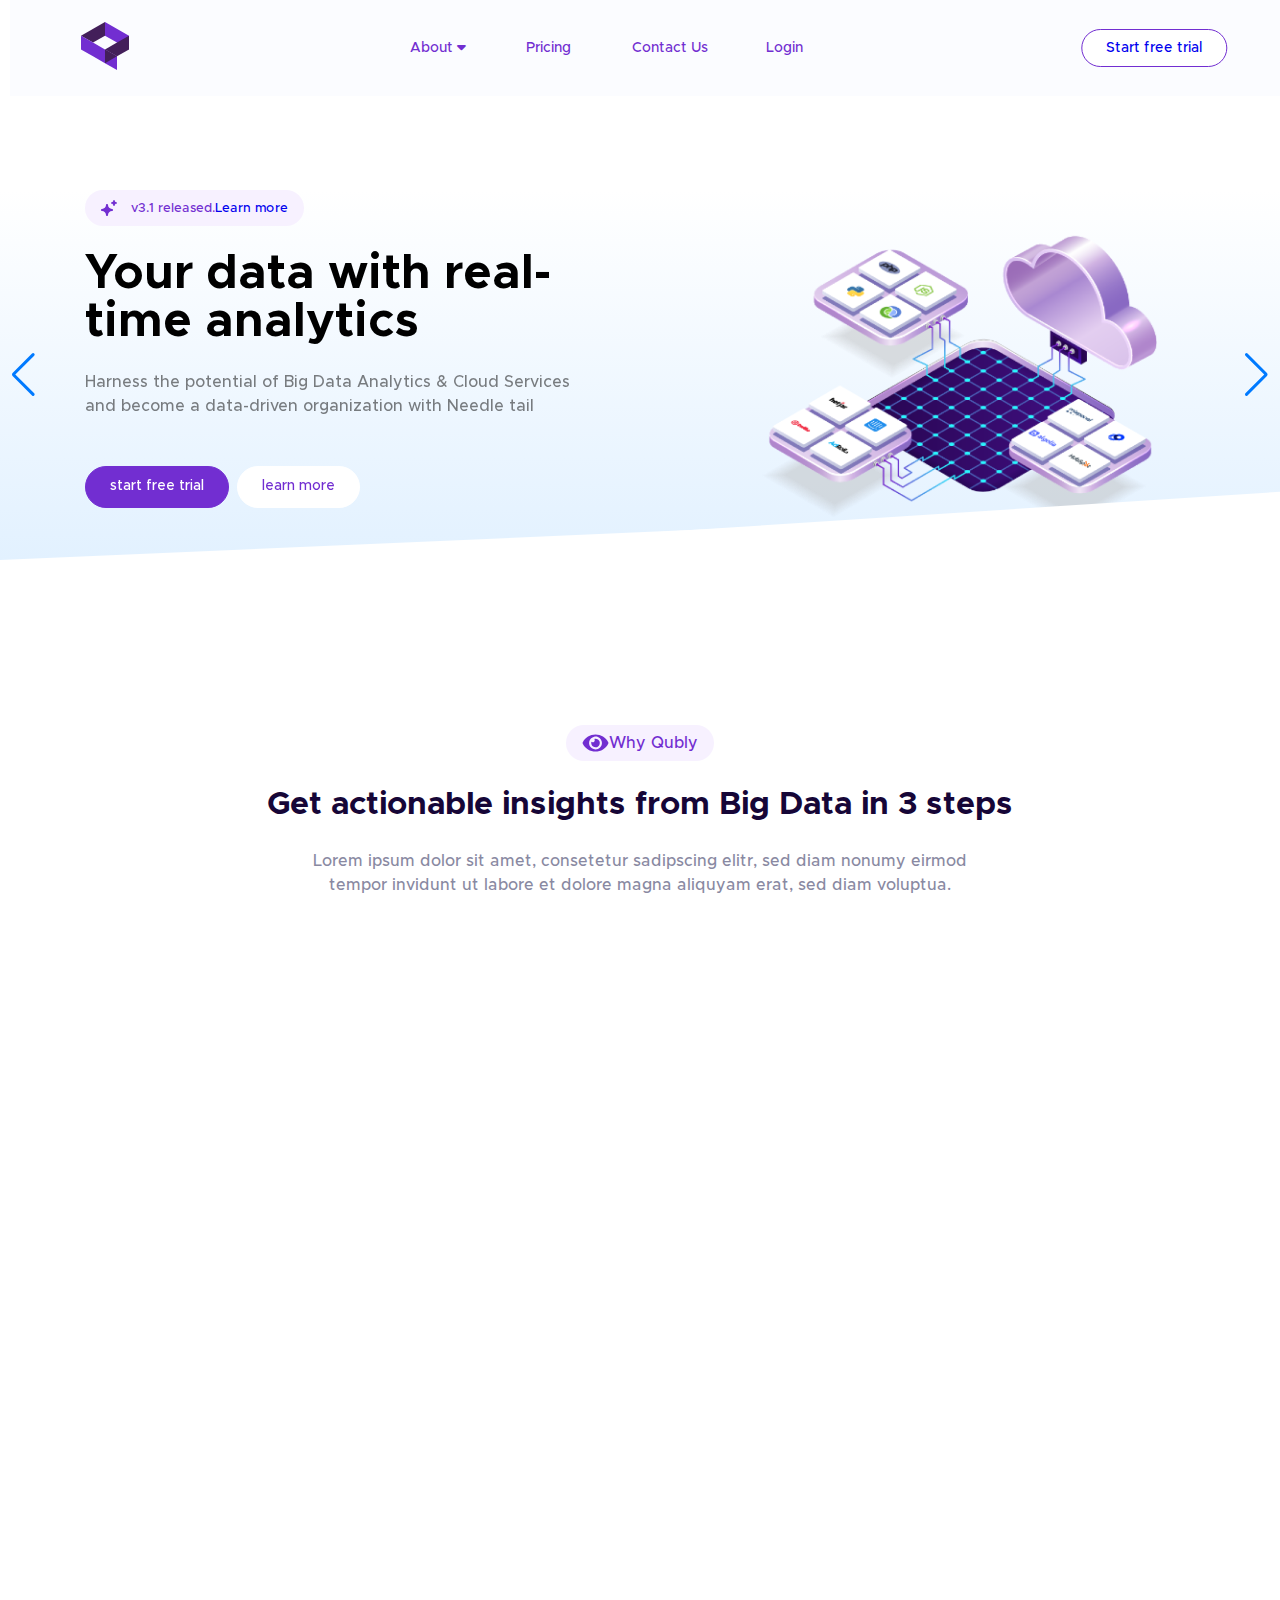
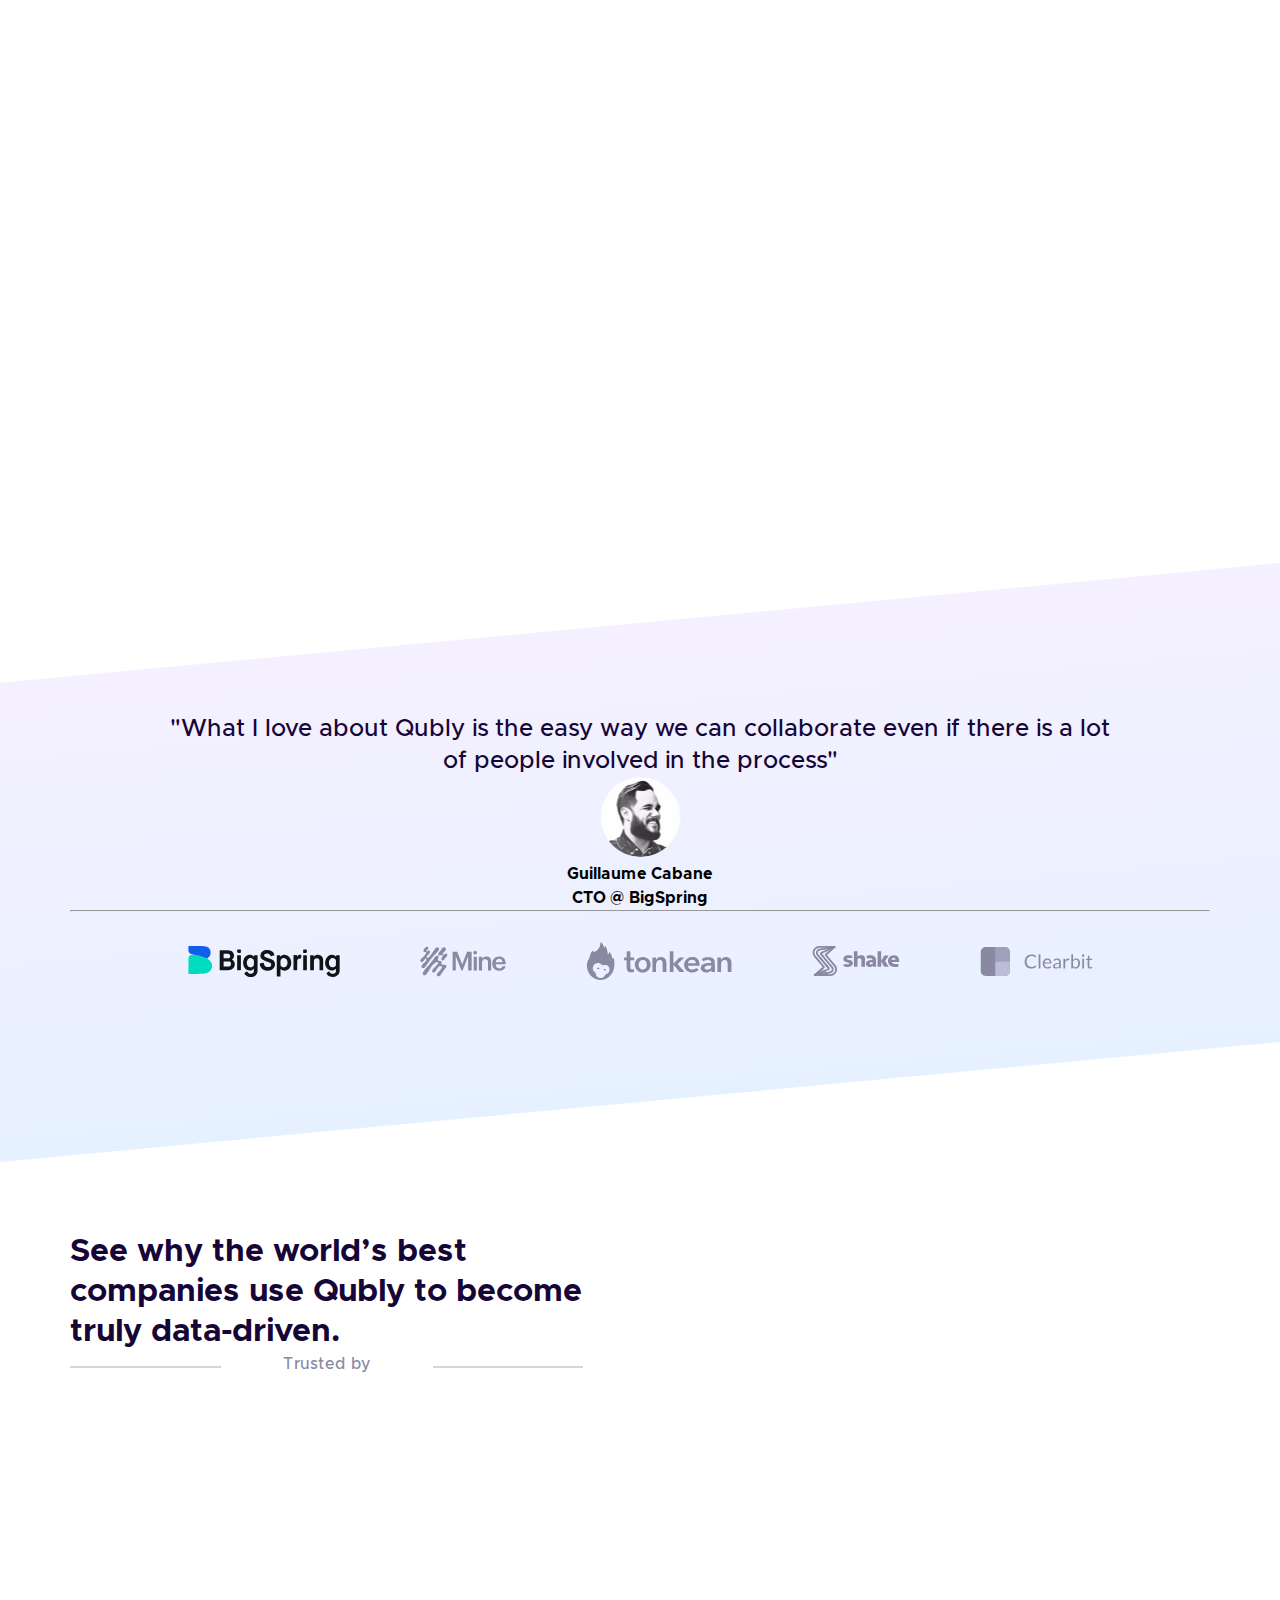
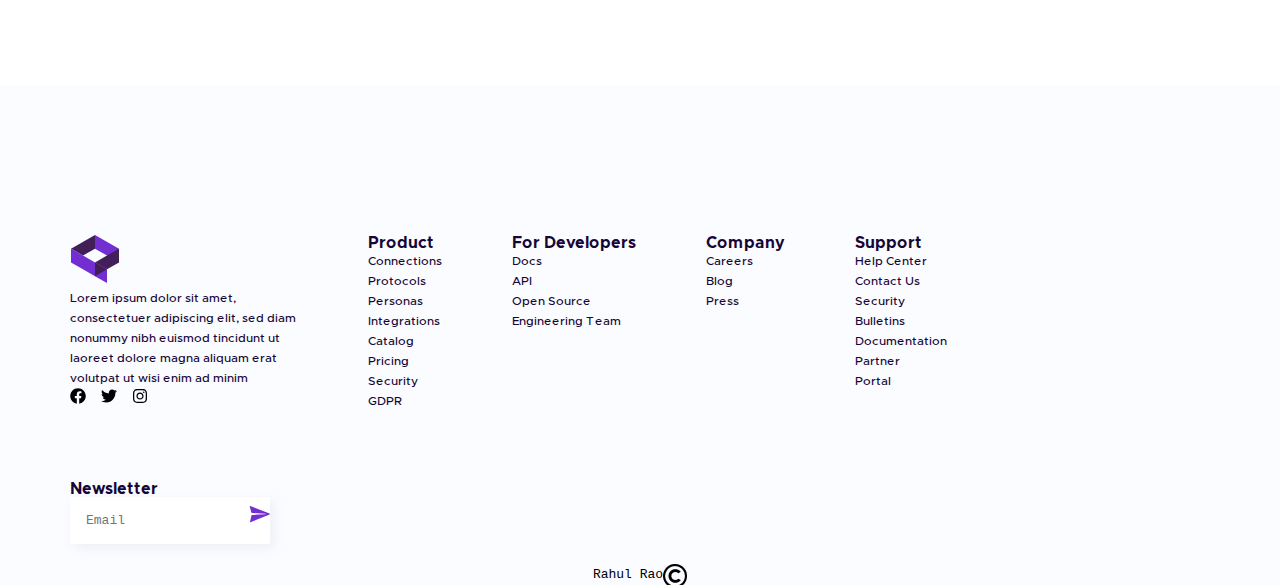
<file: training-task1/index.html>
<!DOCTYPE html>
<html lang="en">
  <head>
    <meta charset="UTF-8" />
    <meta name="viewport" content="width=device-width, initial-scale=1.0" />
    <title>Trial page</title>
    <!--ملف النورملايز -->
    <link rel="stylesheet" href="css/normalize.css" />
    <!--ملف الستايل -->
    <link rel="stylesheet" href="css/trial.css" />
    <!--ملف الخط -->
    <link rel="stylesheet" href="css/font.css" />
    <!--مكتبة الأيقونات-->
    <link rel="stylesheet" href="css/all.min.css" />
    <!-- لينك مكتبة السوايبر -->
    <link
      rel="stylesheet"
      href="https://cdn.jsdelivr.net/npm/swiper@10/swiper-bundle.min.css"
    />
    <!-- AOS -->
    <link rel="stylesheet" href="https://unpkg.com/aos@next/dist/aos.css" />
  </head>

  <body>
    <header>
      <div class="header" id="myHeader">
        <nav class="navv">
          <div class="container">
            <div>
              <img class="logo" src="imgs/Logo.svg" alt="logo image" />
            </div>
            <button class="btnnav" id="myBtn">
              <i class="fa-solid fa-bars toggle-menu"></i>
            </button>
            <ul id="demo">
              <li class="dropdown">
                <a href="#"
                  >About
                  <i class="fa-solid fa-caret-down"></i>
                </a>
                <div class="submenue">
                  <a href="#">About</a>
                  <a href="#">About</a>
                  <a href="#">About</a>
                </div>
              </li>
              <li><a href="#">Pricing</a></li>
              <li><a href="#">Contact Us</a></li>
              <li><a href="#">Login</a></li>
            </ul>
            <button type="button" class="but">
              <a href="#">Start free trial</a>
            </button>
          </div>
        </nav>

        <script>
          document
            .getElementById("myBtn")
            .addEventListener("click", displayDate);

          function displayDate() {
            document.getElementById("demo").innerHTML = Date();
          }
        </script>
      </div>

      <!-- Sticky header-->
      <script>
        window.onscroll = function () {
          myFunction();
        };

        var header = document.getElementById("myHeader");
        var sticky = header.offsetTop;

        function myFunction() {
          if (window.pageYOffset > sticky) {
            header.classList.add("sticky");
          } else {
            header.classList.remove("sticky");
          }
        }
      </script>
    </header>

    <section class="hero" data-aos="zoom-in">
      <!-- Slider main container -->
      <div class="swiper">
        <div class="swiper-wrapper">
          <div class="swiper-slide" style="display: flex">
            <div class="container">
              <div class="content">
                <div class="part2" data-aos="zoom-in-down">
                  <img src="imgs/edit-brightness.svg" />
                  <p>
                    <small>v3.1 released.<a href="#">Learn more</a></small>
                  </p>
                </div>
                <h2>Your data with real-time analytics</h2>
                <span>
                  Harness the potential of Big Data Analytics & Cloud Services
                  and become a data-driven organization with Needle tail
                </span>
                <div class="buttons">
                  <button class="button1" type="button">
                    <a href="#">start free trial</a>
                  </button>
                  <button class="button2" type="button">
                    <a href="#">learn more</a>
                  </button>
                </div>
              </div>
              <div class="image1">
                <img src="imgs/image 1.png" class="image" alt="image" />
              </div>
            </div>
          </div>
          <div class="swiper-slide" style="display: flex">
            <div class="container">
              <div class="content">
                <div class="part2" data-aos="zoom-in-down">
                  <img src="imgs/edit-brightness.svg" />
                  <p>
                    <small>v3.1 released.<a href="#">Learn more</a></small>
                  </p>
                </div>
                <h2>Your data with real-time analytics</h2>
                <span>
                  Harness the potential of Big Data Analytics & Cloud Services
                  and become a data-driven organization with Needle tail
                </span>
                <div class="buttons">
                  <button class="button1" type="button">
                    <a href="#">start free trial</a>
                  </button>
                  <button class="button2" type="button">
                    <a href="#">learn more</a>
                  </button>
                </div>
              </div>
              <div class="image1">
                <img src="imgs/image 1.png" class="image" alt="image" />
              </div>
            </div>
          </div>
        </div>
        <div class="swiper-button-prev"></div>
        <div class="swiper-button-next"></div>
      </div>
    </section>

    <section class="section1">
      <div class="container">
        <div class="tittle">
          <img src="imgs/Icon awesome-eye.svg" alt="eye icon" />
          <p><small>Why Qubly</small></p>
        </div>
        <div class="heading">
          <h2>Get actionable insights from Big Data in 3 steps</h2>
        </div>
        <div class="paragraph">
          <p>
            Lorem ipsum dolor sit amet, consetetur sadipscing elitr, sed diam
            nonumy eirmod<br />
            tempor invidunt ut labore et dolore magna aliquyam erat, sed diam
            voluptua.
          </p>
        </div>
        <div class="features" data-aos="fade-down">
          <div class="feat">
            <img src="imgs/chart-bar-33.svg" />
            <h2>Valuable business insights</h2>
            <p>
              Collect processed & cleansed data that is ready to be analyzed to
              gather valuable business insights.
            </p>
          </div>
          <div class="feat">
            <img src="imgs/newsletter-dev.svg" />
            <h2>Powerful Algorithms</h2>
            <p>
              With the help of powerful algorithms, quality rules & techniques,
              obtain simplified & enriched data.
            </p>
          </div>
          <div class="feat">
            <img src="imgs/timeline.svg" />
            <h2>Data in real-time</h2>
            <p>
              Collect data in real-time from multiple channels and move it into
              a data lake, in its original format.
            </p>
          </div>
        </div>
      </div>
    </section>

    <section class="section2">
      <div class="container">
        <div class="image1" data-aos="fade-right">
          <img src="imgs/Group 21.png" class="image" alt="image" />
        </div>
        <div class="content" data-aos="fade-left">
          <div class="part2" data-aos="zoom-in-down">
            <img
              src="imgs/electronic-circuit.svg"
              alt="electronic-circuit image"
            />
            <p>
              <small>For Product Teams</small>
            </p>
          </div>
          <h2>Launch with the best stack</h2>
          <span>
            A centralized platform that integrates zillions of data sources<br />
            using Big Data ELT (Extract, Load & Transform) that leaves<br />
            no data behind
          </span>
        </div>
      </div>
    </section>

    <section class="section3">
      <div class="container">
        <div class="content" data-aos="fade-left">
          <div class="part2" data-aos="zoom-in-down">
            <img src="imgs/compass.svg" alt="compass image" />
            <p>
              <small>For Engineering Teams</small>
            </p>
          </div>
          <h2>Data-driven pipelines in minutes</h2>
          <span>
            Maintenance-free data pipelines with quick set-up and<br />
            straight-forward deployments that are powered by a modern<br />
            & scalable platform.
          </span>
        </div>
        <div class="image1" data-aos="fade-right">
          <img
            src="imgs/image 6.png"
            class="image"
            alt="image"
            style="width: 472px; height: 370px"
          />
        </div>
      </div>
    </section>

    <section class="section4">
      <div class="container">
        <div class="titlle">
          <h2>
            "What I love about Qubly is the easy way we can collaborate even if
            there is a lot<br />
            of people involved in the process"
          </h2>
        </div>
        <div class="member">
          <img src="imgs/Profile.svg" alt="Profile image" class="Profile" />
        </div>
        <p>Guillaume Cabane<br />CTO @ BigSpring</p>
        <hr />
        <div class="logos sample-slider">
          <div class="logos-slider">
            <img src="imgs/BigSpring.svg" />
            <img src="imgs/Mine.svg" />
            <img src="imgs/Tonkean.svg" />
            <img src="imgs/Shake.svg" />
            <img src="imgs/Clearbit.svg" />
          </div>
        </div>
      </div>
    </section>

    <section class="section5">
      <div class="container">
        <div class="clients">
          <h2>
            See why the world’s best companies use Qubly to become truly
            data-driven.
          </h2>
          <div class="containertrust">
            <span class="trust">Trusted by</span>
          </div>
          <div
            class="container-imags"
            data-aos="fade-right"
            data-aos-offset="300"
            data-aos-easing="ease-in-sine"
          >
            <div>
              <div class="logo1">
                <img src="imgs/accenture-4.svg" alt="accenture logo" />
                <img src="imgs/react.svg" alt="react logo" />
              </div>
              <div class="logo2">
                <img src="imgs/airbnb.svg" alt="airbnb logo" />
                <img src="imgs/sky-4.svg" alt="sky logo" />
              </div>
            </div>
          </div>
        </div>
        <div class="signupform" data-aos="fade-up">
          <div class="form">
            <form>
              <h2>Sign Up</h2>
              <input
                type="button"
                name="button"
                value="Start your free trial"
              />
              <input
                type="email"
                name="email"
                placeholder="Your primary email"
              />
              <input type="password" name="password" placeholder="Password" />
              <input
                type="password"
                name="Re-password"
                placeholder="Re-password"
              />
              <p
                style="
                  color: #000;
                  font-family: Metropolis;
                  font-size: 16px;
                  font-style: normal;
                  font-weight: 500;
                  line-height: normal;
                "
              >
                OR
              </p>
              <a href="#"> <img src="imgs/googlebtn.png"google"> </a>
              <hr />
              <p class="account">
                Already have an account?<a href="#" class="loggin">Login</a>
              </p>
            </form>
          </div>
        </div>
      </div>
    </section>

    <footer>
      <div class="container">
        <div class="row">
          <div class="about">
            <img src="imgs/Logo.svg" alt="logo" />
            <p>
              Lorem ipsum dolor sit amet, consectetuer adipiscing elit, sed diam
              nonummy nibh euismod tincidunt ut laoreet dolore magna aliquam
              erat volutpat ut wisi enim ad minim
            </p>
            <div class="social">
              <a href="www.facebook.com"
                ><img src="imgs/facebook.svg" alt="facebook logo"
              /></a>
              <a href="www.twitter.com"
                ><img src="imgs/twitter.svg" alt="twitter logo"
              /></a>
              <a href="www.instagram.com"
                ><img src="imgs/instagram.svg" alt="instagram logo"
              /></a>
            </div>
          </div>
          <div class="footer-col">
            <h3>Product</h3>
            <div class="listitems">
              <a href="#"><span>Connections</span></a>
              <a href="#"><span>Protocols</span></a>
              <a href="#"><span>Personas</span></a>
              <a href="#"><span>Integrations</span></a>
              <a href="#"><span>Catalog</span></a>
              <a href="#"><span>Pricing</span></a>
              <a href="#"><span>Security</span></a>
              <a href="#"><span>GDPR</span></a>
            </div>
          </div>
          <div class="footer-col">
            <h3>For Developers</h3>
            <div class="listitems">
              <a href="#"><span>Docs</span></a>
              <a href="#"><span>API</span></a>
              <a href="#"><span>Open Source</span></a>
              <a href="#"><span>Engineering Team</span></a>
            </div>
          </div>
          <div class="footer-col">
            <h3>Company</h3>
            <div class="listitems">
              <a href="#"><span>Careers</span></a>
              <a href="#"><span>Blog</span></a>
              <a href="#"><span>Press</span></a>
            </div>
          </div>
          <div class="footer-col">
            <h3>Support</h3>
            <div class="listitems">
              <a href="#"><span>Help Center</span></a>
              <a href="#"><span>Contact Us</span></a>
              <a href="#"><span>Security</span></a>
              <a href="#"><span>Bulletins</span></a>
              <a href="#"><span>Documentation</span></a>
              <a href="#"><span>Partner</span></a>
              <a href="#"><span>Portal</span></a>
            </div>
          </div>
          <div class="footer-col">
            <h3>Newsletter</h3>
            <form>
              <input type="email" name="email" placeholder="Email" />
              <button type="submit">
                <svg
                  xmlns="http://www.w3.org/2000/svg"
                  width="21"
                  height="17"
                  viewBox="0 0 21 17"
                  fill="none"
                >
                  <path
                    d="M20.5294 7.59573L1.30242 0.0402936C1.22397 0.0128242 1.13929 0.00845729 1.05844
                     0.0277116C0.977586 0.0469658 0.903961 0.0890325 0.846318 0.14891C0.788675 0.208787 0.749439
                      0.283956 0.733271 0.365483C0.717103 0.44701 0.724686 0.531464 0.755117 0.608807L2.33126 
                      6.27768C2.37685 6.44117 2.4717 6.58664 2.6029 6.69431C2.7341 6.80198 2.89529 6.86661 3.06453
                       6.87943L16.3638 7.86372C16.4515 7.87079 16.641 7.90756 16.6389 7.99737C16.6367 8.08717 16.4564 8.12889 
                       16.3687 8.13596L3.22928 8.91661C3.05131 8.92679 2.88146 8.99448 2.74527 9.1095C2.60908 9.22453 2.51391
                        9.38066 2.47409 9.55441L1.04432 15.719C1.01863 15.7966 1.01528 15.8799 1.03465 15.9593C1.05403 16.0387
                         1.09534 16.1111 1.15389 16.1682C1.21244 16.2253 1.28586 16.2647 1.36576 16.2821C1.44566 16.2994 1.52883 
                         16.2939 1.60577 16.2663L20.5357 8.41244C20.6195 8.38154 20.6918 8.32552 20.7426 8.25204C20.7934 8.17855
                          20.8203 8.09118 20.8196 8.00185C20.8189 7.91251 20.7906 7.82557 20.7387 7.75289C20.6868 7.6802 20.6137
                           7.62532 20.5294 7.59573Z"
                    fill="#722ED1"
                  />
                </svg>
              </button>
            </form>
          </div>
        </div>
      </div>

      <div class="copywrite">
        <span>Rahul Rao </span>
        <img src="imgs/image 7.png" />
      </div>
    </footer>

    <script src="https://cdn.jsdelivr.net/npm/swiper@10/swiper-bundle.min.js"></script>
    <script>
      const swiper = new Swiper(".swiper", {
        // Optional parameters

        loop: true,

        // If we need pagination
        pagination: {
          el: ".swiper-pagination",
        },

        // Navigation arrows
        navigation: {
          nextEl: ".swiper-button-next",
          prevEl: ".swiper-button-prev",
        },

        // And if we need scrollbar
        scrollbar: {
          el: ".swiper-scrollbar",
        },
      });
    </script>

    <!-- AOS -->
    <script src="https://unpkg.com/aos@next/dist/aos.js"></script>
    <script>
      AOS.init();
    </script>

    <!-- infinite loop swiper -->
    <script>
      const logos = new logos(".sample-slider", {
        loop: true,
        speed: 2000,
        slidesPerView: 3,
        autoplay: {
          delay: 0,
        },
      });
    </script>
  </body>
</html>
</file>
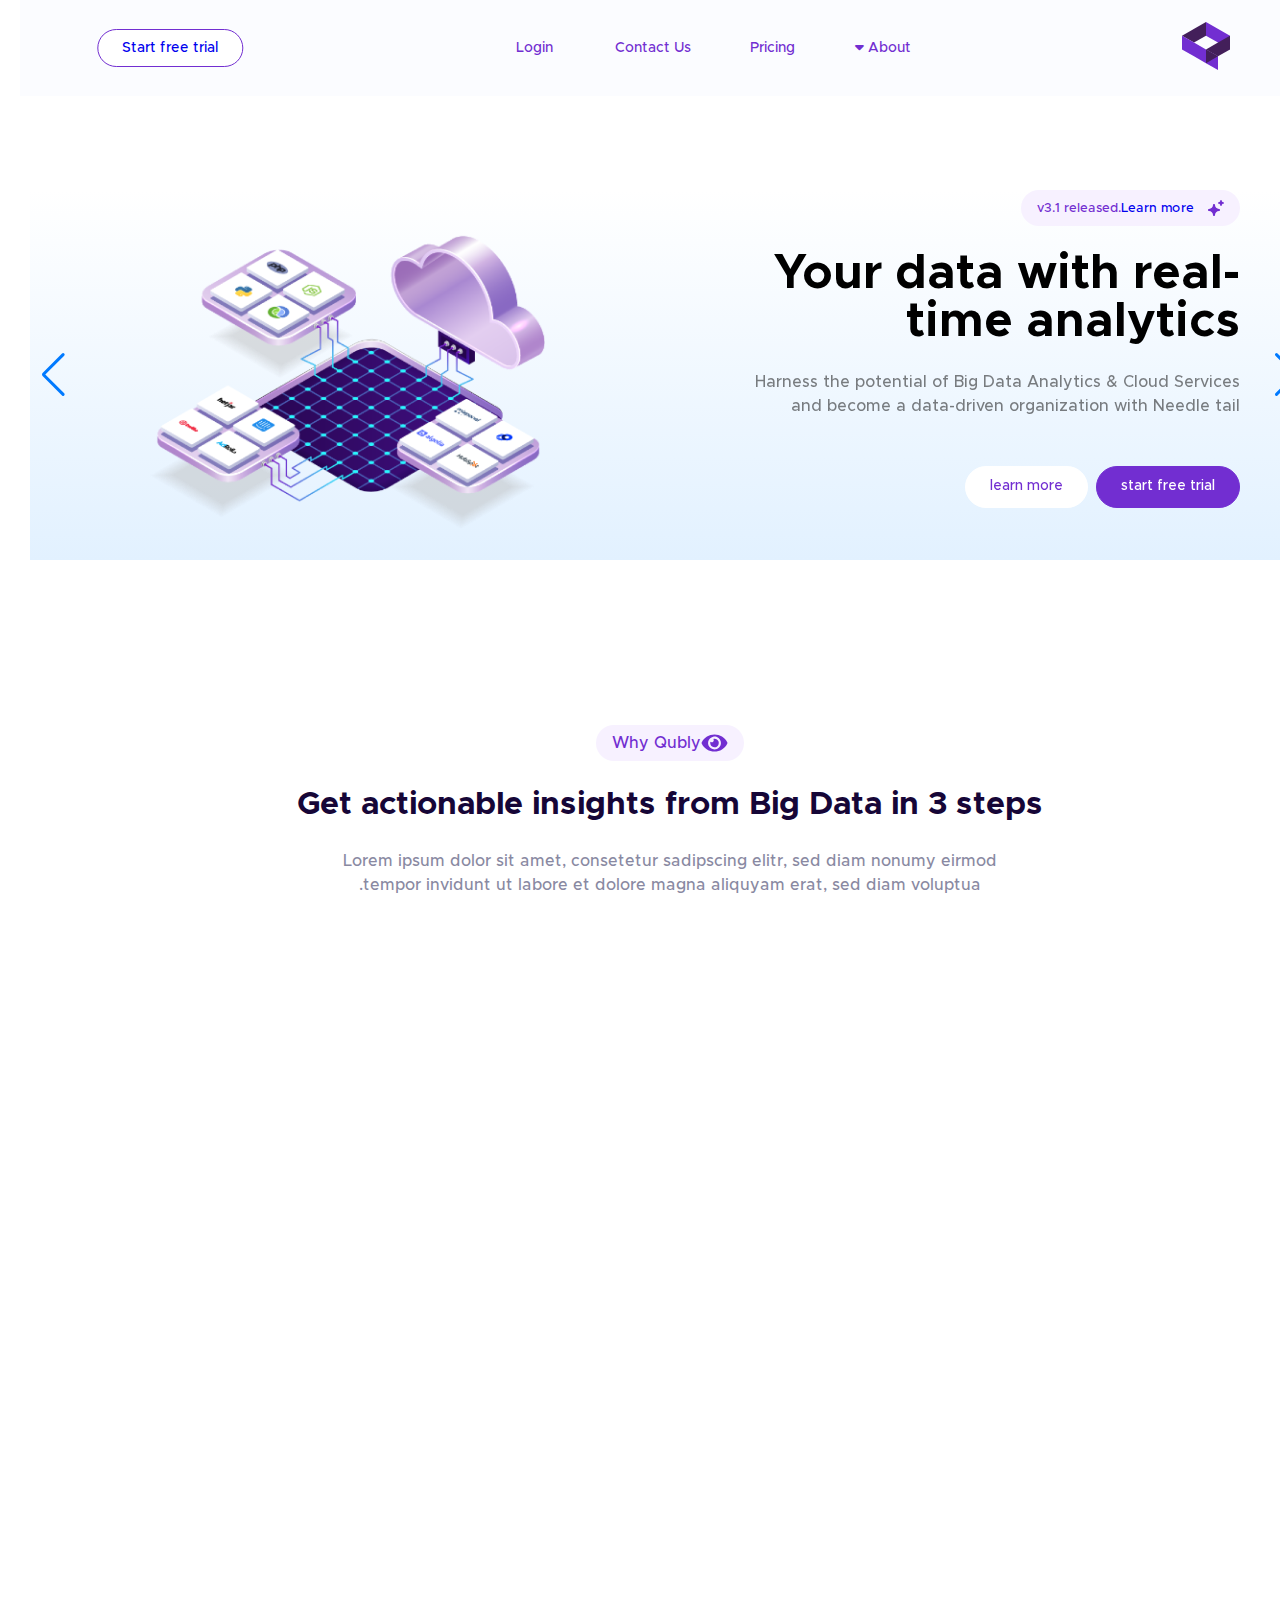
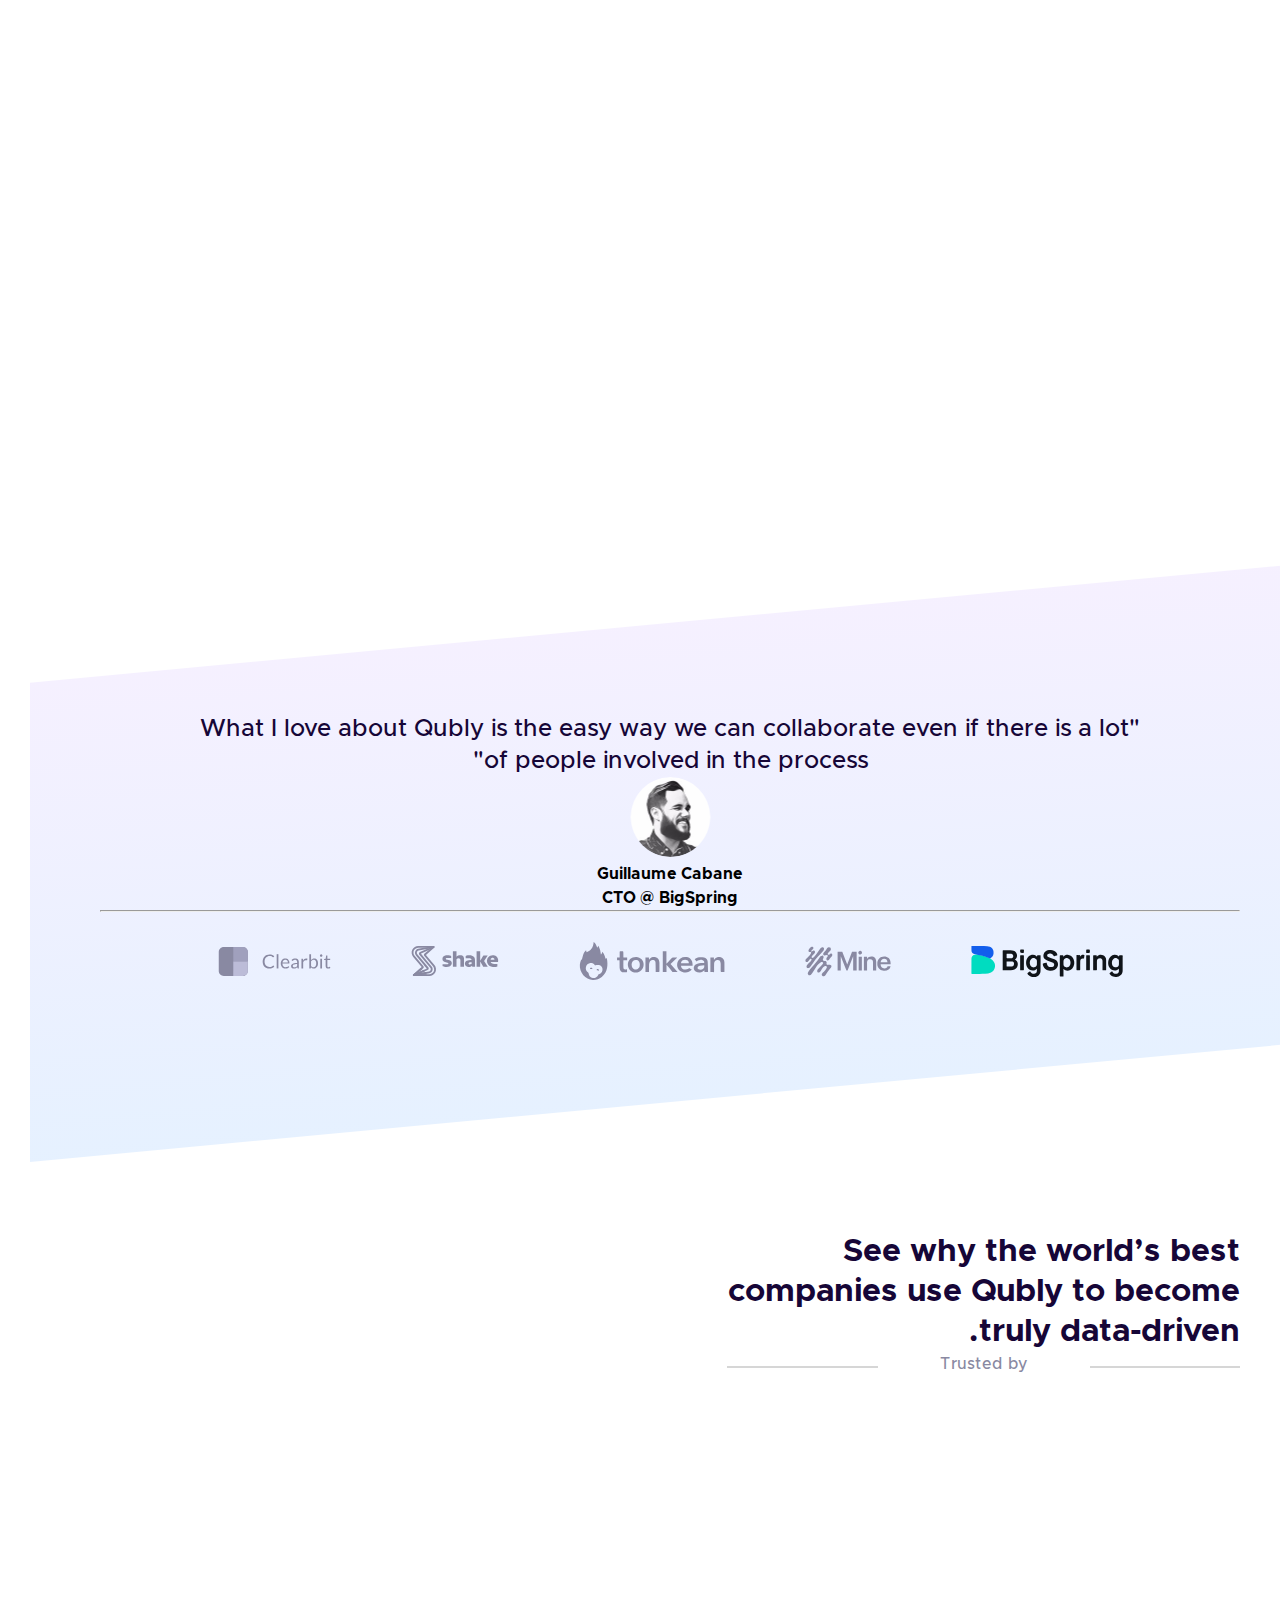
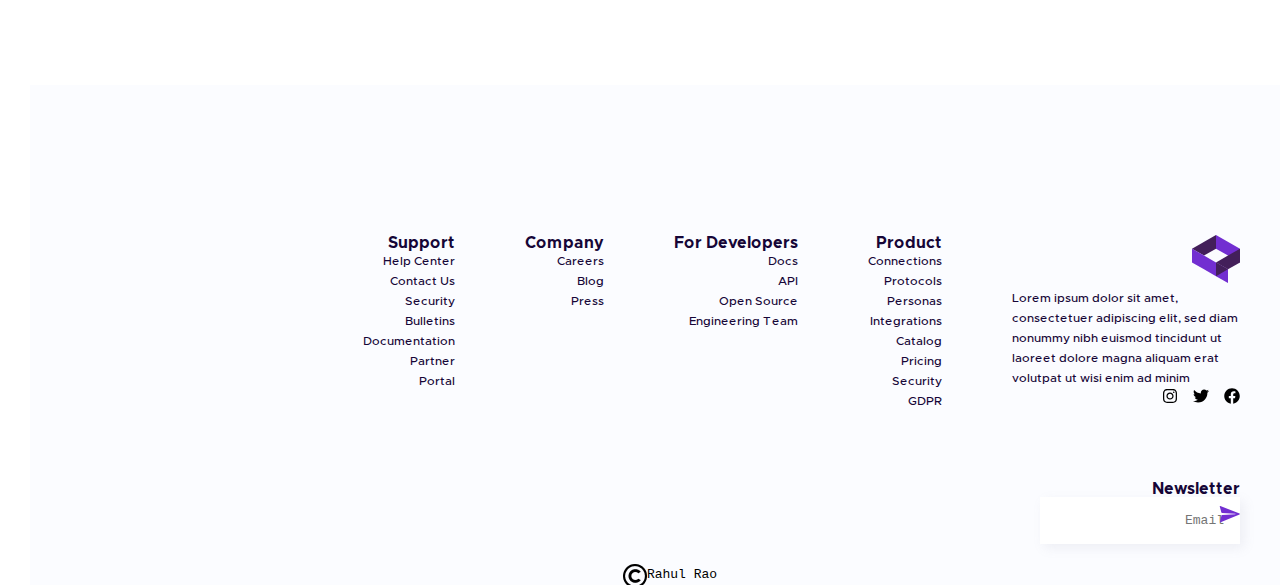
<file: training-task1/index-rtl.html>
<!DOCTYPE html>
<html dir="rtl" lang="ar">
  <head>
    <meta charset="UTF-8" />
    <meta name="viewport" content="width=device-width, initial-scale=1.0" />
    <title>Trial page</title>
    <!--ملف النورملايز -->
    <link rel="stylesheet" href="css/normalize.css" />
    <!--ملف الستايل -->
    <link rel="stylesheet" href="css/trial-rtl.css" />
    <!--ملف الخط -->
    <link rel="stylesheet" href="css/font.css" />
    <!--مكتبة الأيقونات-->
    <link rel="stylesheet" href="css/all.min.css" />
    <!-- لينك مكتبة السوايبر -->
    <link
      rel="stylesheet"
      href="https://cdn.jsdelivr.net/npm/swiper@10/swiper-bundle.min.css"
    />
    <!-- AOS -->
    <link rel="stylesheet" href="https://unpkg.com/aos@next/dist/aos.css" />
  </head>

  <body>
    <header>
      <div class="header" id="myHeader">
        <nav class="navv">
          <div class="container">
            <div>
              <img class="logo" src="imgs/Logo.svg" alt="logo image" />
            </div>
            <button class="btnnav" id="myBtn">
              <i class="fa-solid fa-bars toggle-menu"></i>
            </button>
            <ul id="demo">
              <li class="dropdown">
                <a href="#"
                  >About
                  <i class="fa-solid fa-caret-down"></i>
                </a>
                <div class="submenue">
                  <a href="#">About</a>
                  <a href="#">About</a>
                  <a href="#">About</a>
                </div>
              </li>
              <li><a href="#">Pricing</a></li>
              <li><a href="#">Contact Us</a></li>
              <li><a href="#">Login</a></li>
            </ul>
            <button type="button" class="but">
              <a href="#">Start free trial</a>
            </button>
          </div>
        </nav>

        <script>
          document
            .getElementById("myBtn")
            .addEventListener("click", displayDate);

          function displayDate() {
            document.getElementById("demo").innerHTML = Date();
          }
        </script>
      </div>

      <!-- Sticky header-->
      <script>
        window.onscroll = function () {
          myFunction();
        };

        var header = document.getElementById("myHeader");
        var sticky = header.offsetTop;

        function myFunction() {
          if (window.pageYOffset > sticky) {
            header.classList.add("sticky");
          } else {
            header.classList.remove("sticky");
          }
        }
      </script>
    </header>

    <section class="hero" data-aos="zoom-in">
      <!-- Slider main container -->
      <div class="swiper">
        <div class="swiper-wrapper">
          <div class="swiper-slide" style="display: flex">
            <div class="container">
              <div class="content">
                <div class="part2" data-aos="zoom-in-down">
                  <img src="imgs/edit-brightness.svg" />
                  <p>
                    <small>v3.1 released.<a href="#">Learn more</a></small>
                  </p>
                </div>
                <h2>Your data with real-time analytics</h2>
                <span>
                  Harness the potential of Big Data Analytics & Cloud Services
                  and become a data-driven organization with Needle tail
                </span>
                <div class="buttons">
                  <button class="button1" type="button">
                    <a href="#">start free trial</a>
                  </button>
                  <button class="button2" type="button">
                    <a href="#">learn more</a>
                  </button>
                </div>
              </div>
              <div class="image1">
                <img src="imgs/image 1.png" class="image" alt="image" />
              </div>
            </div>
          </div>
          <div class="swiper-slide" style="display: flex">
            <div class="container">
              <div class="content">
                <div class="part2" data-aos="zoom-in-down">
                  <img src="imgs/edit-brightness.svg" />
                  <p>
                    <small>v3.1 released.<a href="#">Learn more</a></small>
                  </p>
                </div>
                <h2>Your data with real-time analytics</h2>
                <span>
                  Harness the potential of Big Data Analytics & Cloud Services
                  and become a data-driven organization with Needle tail
                </span>
                <div class="buttons">
                  <button class="button1" type="button">
                    <a href="#">start free trial</a>
                  </button>
                  <button class="button2" type="button">
                    <a href="#">learn more</a>
                  </button>
                </div>
              </div>
              <div class="image1">
                <img src="imgs/image 1.png" class="image" alt="image" />
              </div>
            </div>
          </div>
        </div>
        <div class="swiper-button-prev"></div>
        <div class="swiper-button-next"></div>
      </div>
    </section>

    <section class="section1">
      <div class="container">
        <div class="tittle">
          <img src="imgs/Icon awesome-eye.svg" alt="eye icon" />
          <p><small>Why Qubly</small></p>
        </div>
        <div class="heading">
          <h2>Get actionable insights from Big Data in 3 steps</h2>
        </div>
        <div class="paragraph">
          <p>
            Lorem ipsum dolor sit amet, consetetur sadipscing elitr, sed diam
            nonumy eirmod<br />
            tempor invidunt ut labore et dolore magna aliquyam erat, sed diam
            voluptua.
          </p>
        </div>
        <div class="features" data-aos="fade-down">
          <div class="feat">
            <img src="imgs/chart-bar-33.svg" />
            <h2>Valuable business insights</h2>
            <p>
              Collect processed & cleansed data that is ready to be analyzed to
              gather valuable business insights.
            </p>
          </div>
          <div class="feat">
            <img src="imgs/newsletter-dev.svg" />
            <h2>Powerful Algorithms</h2>
            <p>
              With the help of powerful algorithms, quality rules & techniques,
              obtain simplified & enriched data.
            </p>
          </div>
          <div class="feat">
            <img src="imgs/timeline.svg" />
            <h2>Data in real-time</h2>
            <p>
              Collect data in real-time from multiple channels and move it into
              a data lake, in its original format.
            </p>
          </div>
        </div>
      </div>
    </section>

    <section class="section2">
      <div class="container">
        <div class="image1" data-aos="fade-right">
          <img src="imgs/Group 21.png" class="image" alt="image" />
        </div>
        <div class="content" data-aos="fade-left">
          <div class="part2" data-aos="zoom-in-down">
            <img
              src="imgs/electronic-circuit.svg"
              alt="electronic-circuit image"
            />
            <p>
              <small>For Product Teams</small>
            </p>
          </div>
          <h2>Launch with the best stack</h2>
          <span>
            A centralized platform that integrates zillions of data sources<br />
            using Big Data ELT (Extract, Load & Transform) that leaves<br />
            no data behind
          </span>
        </div>
      </div>
    </section>

    <section class="section3">
      <div class="container">
        <div class="content" data-aos="fade-left">
          <div class="part2" data-aos="zoom-in-down">
            <img src="imgs/compass.svg" alt="compass image" />
            <p>
              <small>For Engineering Teams</small>
            </p>
          </div>
          <h2>Data-driven pipelines in minutes</h2>
          <span>
            Maintenance-free data pipelines with quick set-up and<br />
            straight-forward deployments that are powered by a modern<br />
            & scalable platform.
          </span>
        </div>
        <div class="image1" data-aos="fade-right">
          <img
            src="imgs/image 6.png"
            class="image"
            alt="image"
            style="width: 472px; height: 370px"
          />
        </div>
      </div>
    </section>

    <section class="section4">
      <div class="container">
        <div class="titlle">
          <h2>
            "What I love about Qubly is the easy way we can collaborate even if
            there is a lot<br />
            of people involved in the process"
          </h2>
        </div>
        <div class="member">
          <img src="imgs/Profile.svg" alt="Profile image" class="Profile" />
        </div>
        <p>Guillaume Cabane<br />CTO @ BigSpring</p>
        <hr />
        <div class="logos sample-slider">
          <div class="logos-slider">
            <img src="imgs/BigSpring.svg" />
            <img src="imgs/Mine.svg" />
            <img src="imgs/Tonkean.svg" />
            <img src="imgs/Shake.svg" />
            <img src="imgs/Clearbit.svg" />
          </div>
        </div>
      </div>
    </section>

    <section class="section5">
      <div class="container">
        <div class="clients">
          <h2>
            See why the world’s best companies use Qubly to become truly
            data-driven.
          </h2>
          <div class="containertrust">
            <span class="trust">Trusted by</span>
          </div>
          <div
            class="container-imags"
            data-aos="fade-right"
            data-aos-offset="300"
            data-aos-easing="ease-in-sine"
          >
            <div>
              <div class="logo1">
                <img src="imgs/accenture-4.svg" alt="accenture logo" />
                <img src="imgs/react.svg" alt="react logo" />
              </div>
              <div class="logo2">
                <img src="imgs/airbnb.svg" alt="airbnb logo" />
                <img src="imgs/sky-4.svg" alt="sky logo" />
              </div>
            </div>
          </div>
        </div>
        <div class="signupform" data-aos="fade-up">
          <div class="form">
            <form>
              <h2>Sign Up</h2>
              <input
                type="button"
                name="button"
                value="Start your free trial"
              />
              <input
                type="email"
                name="email"
                placeholder="Your primary email"
              />
              <input type="password" name="password" placeholder="Password" />
              <input
                type="password"
                name="Re-password"
                placeholder="Re-password"
              />
              <p
                style="
                  color: #000;
                  font-family: Metropolis;
                  font-size: 16px;
                  font-style: normal;
                  font-weight: 500;
                  line-height: normal;
                "
              >
                OR
              </p>
              <a href="#"> <img src="imgs/googlebtn.png"google"> </a>
              <hr />
              <p class="account">
                Already have an account?<a href="#" class="loggin">Login</a>
              </p>
            </form>
          </div>
        </div>
      </div>
    </section>

    <footer>
      <div class="container">
        <div class="row">
          <div class="about">
            <img src="imgs/Logo.svg" alt="logo" />
            <p>
              Lorem ipsum dolor sit amet, consectetuer adipiscing elit, sed diam
              nonummy nibh euismod tincidunt ut laoreet dolore magna aliquam
              erat volutpat ut wisi enim ad minim
            </p>
            <div class="social">
              <a href="www.facebook.com"
                ><img src="imgs/facebook.svg" alt="facebook logo"
              /></a>
              <a href="www.twitter.com"
                ><img src="imgs/twitter.svg" alt="twitter logo"
              /></a>
              <a href="www.instagram.com"
                ><img src="imgs/instagram.svg" alt="instagram logo"
              /></a>
            </div>
          </div>
          <div class="footer-col">
            <h3>Product</h3>
            <div class="listitems">
              <a href="#"><span>Connections</span></a>
              <a href="#"><span>Protocols</span></a>
              <a href="#"><span>Personas</span></a>
              <a href="#"><span>Integrations</span></a>
              <a href="#"><span>Catalog</span></a>
              <a href="#"><span>Pricing</span></a>
              <a href="#"><span>Security</span></a>
              <a href="#"><span>GDPR</span></a>
            </div>
          </div>
          <div class="footer-col">
            <h3>For Developers</h3>
            <div class="listitems">
              <a href="#"><span>Docs</span></a>
              <a href="#"><span>API</span></a>
              <a href="#"><span>Open Source</span></a>
              <a href="#"><span>Engineering Team</span></a>
            </div>
          </div>
          <div class="footer-col">
            <h3>Company</h3>
            <div class="listitems">
              <a href="#"><span>Careers</span></a>
              <a href="#"><span>Blog</span></a>
              <a href="#"><span>Press</span></a>
            </div>
          </div>
          <div class="footer-col">
            <h3>Support</h3>
            <div class="listitems">
              <a href="#"><span>Help Center</span></a>
              <a href="#"><span>Contact Us</span></a>
              <a href="#"><span>Security</span></a>
              <a href="#"><span>Bulletins</span></a>
              <a href="#"><span>Documentation</span></a>
              <a href="#"><span>Partner</span></a>
              <a href="#"><span>Portal</span></a>
            </div>
          </div>
          <div class="footer-col">
            <h3>Newsletter</h3>
            <form>
              <input type="email" name="email" placeholder="Email" />
              <button type="submit">
                <svg
                  xmlns="http://www.w3.org/2000/svg"
                  width="21"
                  height="17"
                  viewBox="0 0 21 17"
                  fill="none"
                >
                  <path
                    d="M20.5294 7.59573L1.30242 0.0402936C1.22397 0.0128242 1.13929 0.00845729 1.05844
                     0.0277116C0.977586 0.0469658 0.903961 0.0890325 0.846318 0.14891C0.788675 0.208787 0.749439
                      0.283956 0.733271 0.365483C0.717103 0.44701 0.724686 0.531464 0.755117 0.608807L2.33126 
                      6.27768C2.37685 6.44117 2.4717 6.58664 2.6029 6.69431C2.7341 6.80198 2.89529 6.86661 3.06453
                       6.87943L16.3638 7.86372C16.4515 7.87079 16.641 7.90756 16.6389 7.99737C16.6367 8.08717 16.4564 8.12889 
                       16.3687 8.13596L3.22928 8.91661C3.05131 8.92679 2.88146 8.99448 2.74527 9.1095C2.60908 9.22453 2.51391
                        9.38066 2.47409 9.55441L1.04432 15.719C1.01863 15.7966 1.01528 15.8799 1.03465 15.9593C1.05403 16.0387
                         1.09534 16.1111 1.15389 16.1682C1.21244 16.2253 1.28586 16.2647 1.36576 16.2821C1.44566 16.2994 1.52883 
                         16.2939 1.60577 16.2663L20.5357 8.41244C20.6195 8.38154 20.6918 8.32552 20.7426 8.25204C20.7934 8.17855
                          20.8203 8.09118 20.8196 8.00185C20.8189 7.91251 20.7906 7.82557 20.7387 7.75289C20.6868 7.6802 20.6137
                           7.62532 20.5294 7.59573Z"
                    fill="#722ED1"
                  />
                </svg>
              </button>
            </form>
          </div>
        </div>
      </div>

      <div class="copywrite">
        <span>Rahul Rao</span>
        <img src="imgs/image 7.png" />
      </div>
    </footer>

    <script src="https://cdn.jsdelivr.net/npm/swiper@10/swiper-bundle.min.js"></script>
    <script>
      const swiper = new Swiper(".swiper", {
        // Optional parameters

        loop: true,

        // If we need pagination
        pagination: {
          el: ".swiper-pagination",
        },

        // Navigation arrows
        navigation: {
          nextEl: ".swiper-button-next",
          prevEl: ".swiper-button-prev",
        },

        // And if we need scrollbar
        scrollbar: {
          el: ".swiper-scrollbar",
        },
      });
    </script>

    <!-- AOS -->
    <script src="https://unpkg.com/aos@next/dist/aos.js"></script>
    <script>
      AOS.init();
    </script>

    <!-- infinite loop swiper -->
    <script>
      const logos = new logos(".sample-slider", {
        loop: true,
        speed: 2000,
        slidesPerView: 3,
        autoplay: {
          delay: 0,
        },
      });
    </script>
  </body>
</html>
</file>
<file: training-task1/css/trial.css>
/* global rules  */
* {
  box-sizing: border-box;
  margin: 0;
  padding: 0;
}
body {
  font-family: monospace;
  overflow-x: hidden;
  /* direction: rtl; */
}
.container {
  padding-left: 15px;
  padding-right: 15px;
  margin-left: auto;
  margin-right: auto;
}
a {
  text-decoration: none;
}

/* responsive global rules */
/* small screen */
@media (min-width: 768px) {
  .container {
    width: 750px;
  }
}
/* meduiem screen */
@media (min-width: 992px) {
  .container {
    width: 970px;
  }
}
/* large screen */
@media (min-width: 1200px) {
  .container {
    width: 1170px;
  }
}

/* header style */
header {
  padding: 10px;
}
header .sticky {
  position: fixed;
  background-color: #fbfcff;
  scroll-behavior: smooth;
  top: 0%;
  z-index:999999 ;
  right: 0;
  left: 0;
}
header .container {
  display: flex;
  justify-content: space-between;
  align-items: center;
}

.navv{
  position: absolute;
   width: 100%;
   z-index: 99999;
   background-color: #fbfcff;
   top: 0;
}
header nav .toggle-menu {
  color: #722ed1;
  font-size: 25px;
}
.btnnav{
  display: none;
}
@media (min-width: 768px) {
  header nav .toggle-menu {
    display: none;
  }
}
header nav ul {
  display: flex;
}
@media (max-width: 767px) {
  header nav ul {
    display: none;
  }
  .btnnav{
    display: inline-block;
  }
  header nav ul li a {
    padding: 15px !important;
    display: block;
    margin: 16px 0px;
    border-bottom: 1px solid #f1f1f1;
    border-width: 100%;
  }
}
header nav li {
  list-style: none;
}
header nav ul li a {
  list-style: none;
  display: block;
  text-decoration: none;
  transform: translateX(5%);
  transition: right 4s;
  justify-content: space-between;
  font-size: 14px;
  font-family: "Metropolis";
  font-weight: 500;
  color: #722ed1;
  padding: 40px 30px;
  position: relative;
}
header nav ul li a:hover {
  color: #8989a2;
  transition: 0.7s ease;
  transform: translateX(3%);
}

/* dropdown style */
.dropdown {
  position: relative;
  display: inline-block;
}
.dropdown:hover .submenue {
  display: block;
}
.links li :hover {
  color: #8989a2;
  padding: 0.5rem;
}
.submenue {
  left: 0px;
  top: 70px;
  padding: 12px;
  display: none;
  position: absolute;
  background-color: #f1f1f1;
  min-width: 100px;
  box-shadow: 0px 8px 16px 0px rgba(0, 0, 0, 0.2);
  z-index: 2;
}
.submenue a {
  color: #8989a2;
  padding: 12px 16px;
  text-decoration: none;
  display: block;
  border-bottom: 1px solid #d9d9d9;
}
/* button on nav style */
.but {
  border-radius: 23px;
  border: 1px solid var(--primary-purple, #722ed1);
  background: var(--white, #fff);
  display: flex;
  padding: 12px 24px;
  justify-content: center;
  align-items: center;
  height: 38px;
  font-family: "Metropolis";
  font-size: 14px;
  font-style: normal;
  font-weight: 500;
  line-height: normal;
  color: var(--primary-purple, #722ed1);
  transform: translateX(5%);
  transition: right 4s;
}
.but:hover,
.but:active,
.but:focus {
  border: 1px solid var(--primary-purple, #722ed1);
  background-color: #f1f1f1;
  transition: 0.7s ease;
  transform: translateX(3%);
}
@media (max-width: 767px) {
  .but {
    display: none;
  }
}
.but a {
  text-decoration: none;
}

/* hero section style */
.hero {
  padding-top: 15px;
  padding-bottom: 30px;
  clip-path: polygon(0 0, 100% 0%, 100% 85%, 0% 100%);
}
.hero .container {
  display: flex;
  justify-content: space-between;
  flex-wrap: wrap;
}
.hero .swiper {
  display: flex;
  justify-content: space-between;
  flex-wrap: wrap;
  background: linear-gradient(180deg, #fff 0%, #e2f1ff 100%);
  clip-path: polygon(0 0, 100% 0%, 100% 85%, 0% 100%);
}
@media (min-width: 992px) {
  .hero {
    padding-top: 170px;
    padding-bottom: 15px;
  }
  .hero .container > div {
    flex-basis: 45%;
    overflow: hidden;
  }
  .hero .content {
    justify-content: center;
  }
}
.image1 {
  display: flex;
  justify-content: center;
  align-items: center;
}
.image1:hover{
  transition: 2s ease;
  transform: translateX(3%);
}
@media (min-width: 992px) {
  .image1 {
    align-items: center;
    padding: 0%;
  }
}
.content {
  flex-direction: column;
  justify-content: flex-start;
  align-items: flex-start;
  display: flex;
  gap: 24px;
}
.swiper-wrapper {
  display: flex;
  justify-content: flex-start;
  align-items: flex-start;
  padding-left: 15px;
}
.swiper-slide {
  display: flex;
  justify-content: center;
  align-items: center;
  align-content: space-between;
  flex-wrap: wrap;
}
.swiper-slide .content {
  flex-direction: column;
  justify-content: flex-start;
  align-items: flex-start;
  display: flex;
}
.swiper-slide .part1 {
  display: flex;
  border-radius: 25px;
  height: 24px;
  background: #f7f1ff;
  padding: 18px 16px;
  align-items: center;
  gap: 14px;
}
.content p {
  color: #722ed1;
  font-family: Metropolis;
  font-size: 16px;
  font-style: normal;
  font-weight: 500;
  line-height: 24px;
}
.swiper p {
  color: #722ed1;
  font-family: Metropolis;
  font-size: 16px;
  font-style: normal;
  font-weight: 500;
  line-height: 24px;
}
.content h2 {
  color: #000;
  font-family: Metropolis;
  font-size: 48px;
  font-style: normal;
  font-weight: 700;
  line-height: normal;
}
.swiper h2 {
  color: #000;
  font-family: Metropolis;
  font-size: 48px;
  font-style: normal;
  font-weight: 700;
  line-height: normal;
}
.content span {
  color: #000;
  font-family: Metropolis;
  font-size: 16px;
  font-style: normal;
  font-weight: 500;
  line-height: 24px;
  opacity: 0.5;
}
.swiper span {
  color: #000;
  font-family: Metropolis;
  font-size: 16px;
  font-style: normal;
  font-weight: 500;
  line-height: 24px;
  opacity: 0.5;
}
.buttons {
  margin-top: 24px;
}
.button1 {
  border-radius: 23px;
  border: 1px solid var(--primary-purple, #722ed1);
  background: var(--primary-purple, #722ed1);
  padding: 12px 24px;
  justify-content: center;
  align-items: center;
  gap: 10px;
  display: inline-block;
}
.button1 a {
  color: #fff;
  font-family: Metropolis;
  font-size: 14px;
  font-style: normal;
  font-weight: 500;
  line-height: normal;
}
.button2 a {
  color: var(--primary-purple, #722ed1);
  font-family: Metropolis;
  font-size: 14px;
  font-style: normal;
  font-weight: 500;
  line-height: normal;
}
.button2 {
  border-radius: 23px;
  border: 1px solid #fff;
  background: #fff;
  padding: 12px 24px;
  justify-content: center;
  align-items: center;
  gap: 10px;
}

/* section1 style */
.section1 {
  padding-top: 150px;
  padding-bottom: 100px;
}
.section1 div {
  align-items: center;
  justify-content: center;
  text-align: center;
}
.section1 .tittle {
  display: inline-flex;
  border-radius: 25px;
  height: 24px;
  background: #f7f1ff;
  padding: 18px 16px;
  align-items: center;
  margin-bottom: 24px;
}
.section1 .tittle small {
  color: #722ed1;
  text-align: center;
  font-family: "Metropolis";
  font-size: 16px;
  font-style: normal;
  font-weight: 500;
  line-height: 24px;
}
.section1 h2 {
  color: #160637;
  text-align: center;
  font-family: "Metropolis";
  font-size: 32px;
  font-style: normal;
  font-weight: 700;
  line-height: 40px;
  margin-bottom: 24px;
}
.section1 p {
  color: #8989a2;
  text-align: center;
  font-family: "Metropolis";
  font-size: 16px;
  font-style: normal;
  font-weight: 500;
  line-height: 24px;
}
.features {
  display: grid;
  grid-template-columns: repeat(auto-fill, minmax(300px, 1fr));
  gap: 16px;
  padding: 20px;
  margin-top: 24px;
}
.features .feat h2 {
  color: #160637;
  text-align: center;
  font-family: "Metropolis";
  font-size: 16px;
  font-style: normal;
  font-weight: 700;
  line-height: 24px;
}
.features .feat p {
  color: #8989a2;
  text-align: center;
  font-family: "Metropolis";
  font-size: 16px;
  font-style: normal;
  font-weight: 500;
  line-height: 24px;
}

/* section2 style */
.section2 {
  padding-bottom: 100px;
}
.section2 .container {
  display: flex;
  justify-content: space-between;
  align-items: center;
  flex-wrap: wrap;
}
@media (min-width: 992px) {
  .section2 {
    padding-bottom: 30px;
  }
  .section2 .container > div {
    flex-basis: 45%;
  }
  .section2 .image1 {
    align-items: center;
    justify-content: center;
  }
}

/* section3 style */
.section3 {
  padding-top: 70px;
  padding-bottom: 7px;
}
.section3 .container {
  display: flex;
  justify-content: space-between;
  flex-wrap: wrap;
}
@media (min-width: 992px) {
  .section3 .container > div {
    flex-basis: 45%;
    overflow: hidden;
  }
}

/* section4 style */
.section4 {
  padding-top: 150px;
  padding-bottom: 150px;
  align-items: center;
  justify-content: center;
  text-align: center;
  background: linear-gradient(175deg, #f9f0ff 0%, #e2f1ff 100%);
  clip-path: polygon(0 20%, 100% 0%, 100% 80%, 0% 100%);
}
.section4 h2 {
  color: #160637;
  text-align: center;
  font-family: Metropolis;
  font-size: 24px;
  font-style: normal;
  font-weight: 500;
  line-height: 32px;
  flex-direction: column;
}
.section4 p {
  text-align: center;
  color: black;
  font-size: 16px;
  font-family: Metropolis;
  font-weight: 700;
  line-height: 24px;
}
.section4 .logos {
  display: flex;
  justify-content: center;
  align-items: center;
  height: 100px;
  position: relative;
  overflow: hidden;
}
.section4 .logos .logos-slider img{
  margin: 0 40px;
}
.logos-slider{
  display: flex;
  animation: 25s slide infinite linear;
}
.logos:hover .logos-slider{
  animation-play-state: paused;
}
@keyframes slide {
  from {
    transform: translateX(0);
  }
  to {
    transform: translateX(-100%);
  }
}
@media (max-width: 767px) {
  .section4 .logos {
    display: inline-flex;
    flex-direction: column;
    justify-content: center;
  }
  .section4 {
    background: linear-gradient(175deg, #f9f0ff 0%, #e2f1ff 100%);
    clip-path: polygon(0 10%, 100% 0%, 100% 80%, 0% 100%);
  }
}
/* section5 style */
.section5 {
  padding-top: 15px;
  padding-bottom: 15px;
  display: flex;
}
.section5 .container {
  display: flex;
  justify-content: space-between;
  flex-wrap: wrap;
}
@media (min-width: 992px) {
  .section5 .container > div {
    flex-basis: 45%;
    overflow: hidden;
  }
}
/* form style */
.form {
  background-color: #f9f0ff;
}
.signupform {
  padding: 32px 40px;
  flex-direction: column;
  justify-content: center;
  align-items: center;
  gap: 16px;
  text-align: center;
  border-radius: 8px;
  background: #fff;
}
.form form {
  margin: 30px;
  margin-top: -30px;
  border-radius: 8px;
  background: #fff;
  box-shadow: 4px 4px 12px 0px rgba(137, 137, 162, 0.12);
  padding: 32px 40px;
  gap: 5px;
  align-items: center;
  justify-content: center;
  display: inline-block;
}
.form form h2 {
  color: #160637;
  text-align: center;
  font-family: Metropolis;
  font-size: 24px;
  font-style: normal;
  font-weight: 700;
  line-height: 32px;
}
.form form input[type="button"] {
  color: white;
  background-color: #722ed1;
  justify-content: center;
  text-align: center;
  font-family: Metropolis;
  font-size: 16px;
  font-style: normal;
  font-weight: 500;
  line-height: 24px;
  cursor: pointer;
}
.form form input {
  border-radius: 4px;
  border: 1px solid #d9d9d9;
  padding: 10px;
  font-size: 14px;
  width: 100%;
  margin-top: 16px;
  line-height: 24px;
}
.form form .account {
  color: #8989a2;
  font-family: Metropolis;
  font-size: 14px;
  font-style: normal;
  font-weight: 500;
  line-height: normal;
}
.form form .loggin {
  color: var(--primary-purple, #722ed1);
  font-family: Metropolis;
  font-size: 14px;
  font-style: normal;
  font-weight: 500;
  line-height: normal;
}
.clients {
  display: flex;
  justify-content: center;
  flex-direction: column;
  align-items: center;
}
.clients h2 {
  color: #160637;
  font-family: Metropolis;
  font-size: 32px;
  font-style: normal;
  font-weight: 700;
  line-height: 40px;
  display: flex;
}
.trust {
  column-gap: 1.6rem;
  position: relative;
  color: #8989a2;
  font-family: Metropolis;
  font-size: 16px;
  font-style: normal;
  font-weight: 500;
  line-height: 24px;
}
.trust::before,
.trust::after {
  background-color: #d6d6d6;
  color: #d6d6d6;
  display: block;
  content: "";
  position: absolute;
  height: 2px;
  width: 200px;
  top: 10px;
}
.trust::before {
  left: 150px;
}
.trust::after {
  right: 150px;
}
.container-imags {
  display: flex;
  align-items: center;
  justify-content: center;
}
.logo1 {
  display: flex;
  gap: 150px;
  padding-top: 40px;
}
.logo2 {
  display: flex;
  gap: 150px;
  padding-top: 100px;
}
.container-imags {
  display: grid;
  grid-template-columns: repeat(2, 1fr);
}

/* footer style */
footer {
  background-color: #fbfcff;
  padding-top: 150px;
}
.row {
  display: flex;
  flex-wrap: wrap;
  gap: 70px;
}
.footer-col {
  flex-direction: column;
  align-items: flex-start;
}
footer h3 {
  color: #160637;
  font-family: Metropolis;
  font-size: 16px;
  font-style: normal;
  font-weight: 700;
  line-height: normal;
}
.about {
  position: relative;
  flex: 0 0 auto;
  width: 20%;
}
.social {
  align-items: flex-start;
  display: flex;
  gap: 15px;
}
.social img {
  width: 16px;
  height: 16px;
  display: block;
}
.about p {
  color: #160637;
  font-family: Metropolis;
  font-size: 12px;
  font-style: normal;
  font-weight: 500;
  line-height: 20px;
  text-align: left;
}
footer a {
  color: #160637;
  text-decoration: none;
  font-family: Metropolis;
  font-size: 12px;
  font-style: normal;
  font-weight: 500;
  line-height: 20px;
  list-style: none;
  flex-direction: column;
  align-items: flex-start;
  display: block;
}
.footer-col form {
  border-radius: 4px;
  box-shadow: 4px 4px 12px 0px rgba(137, 137, 162, 0.12);
  background-color: #fff;
  position: relative;
}
.footer-col form input {
  width: 100%;
  height: 100%;
  padding: 16px;
  border: none;
}
.footer-col form button {
  position: absolute;
  border: none;
  top: 20%;
  right: 0%;
  border: none;
  background: none;
}
.copywrite {
  align-items: center;
  justify-content: center;
  display: flex;
  margin-top: 20px;
}

.part2 {
  display: flex;
  border-radius: 25px;
  height: 24px;
  background: #f7f1ff;
  padding: 18px 16px;
  align-items: center;
  gap: 14px;
}
</file>
<file: training-task1/css/font.css>
@font-face {
    font-family: 'Metropolis';
    src: url('../webfonts/Metropolis-Medium.woff2') format('woff2'),
        url('../webfonts/Metropolis-Medium.woff') format('woff');
    font-weight: 500;
    font-style: normal;
    font-display: swap;
}

@font-face {
    font-family: 'Metropolis';
    src: url('../webfonts/Metropolis-Bold.woff2') format('woff2'),
        url('../webfonts/Metropolis-Bold.woff') format('woff');
    font-weight: bold;
    font-style: normal;
    font-display: swap;
}
</file>
<file: training-task1/css/trial-rtl.css>
/* global rules  */
* {
    box-sizing: border-box;
    margin: 0;
    padding: 0;
  }
  body {
    font-family: monospace;
    overflow-x: hidden;
    direction: rtl;
    /* direction: rtl; */
  }
  .container {
    padding-left: 15px;
    padding-right: 15px;
    margin-left: auto;
    margin-right: auto;
  }
  a {
    text-decoration: none;
  }
  
  /* responsive global rules */
  /* small screen */
  @media (min-width: 768px) {
    .container {
      width: 750px;
    }
  }
  /* meduiem screen */
  @media (min-width: 992px) {
    .container {
      width: 970px;
    }
  }
  /* large screen */
  @media (min-width: 1200px) {
    .container {
      width: 1170px;
    }
  }
  
  /* header style */
  header {
    padding: 10px;
  }
  header .sticky {
    position: fixed;
    background-color: #fbfcff;
    scroll-behavior: smooth;
    top: 0%;
    z-index:999999 ;
    right: 0;
    left: 0;
  }
  header .container {
    display: flex;
    justify-content: space-between;
    align-items: center;
  }
  
  .navv{
    position: absolute;
     width: 100%;
     z-index: 99999;
     background-color: #fbfcff;
     top: 0;
  }
  header nav .toggle-menu {
    color: #722ed1;
    font-size: 25px;
  }
  .btnnav{
    display: none;
  }
  @media (min-width: 768px) {
    header nav .toggle-menu {
      display: none;
    }
  }
  header nav ul {
    display: flex;
  }
  @media (max-width: 767px) {
    header nav ul {
      display: none;
    }
    .btnnav{
      display: inline-block;
    }
    header nav ul li a {
      padding: 15px !important;
      display: block;
      margin: 16px 0px;
      border-bottom: 1px solid #f1f1f1;
      border-width: 100%;
    }
  }
  header nav li {
    list-style: none;
  }
  header nav ul li a {
    list-style: none;
    display: block;
    text-decoration: none;
    transform: translateX(5%);
    transition: right 4s;
    justify-content: space-between;
    font-size: 14px;
    font-family: "Metropolis";
    font-weight: 500;
    color: #722ed1;
    padding: 40px 30px;
    position: relative;
  }
  header nav ul li a:hover {
    color: #8989a2;
    transition: 0.7s ease;
    transform: translateX(3%);
  }
  
  /* dropdown style */
  .dropdown {
    position: relative;
    display: inline-block;
  }
  .dropdown:hover .submenue {
    display: block;
  }
  .links li :hover {
    color: #8989a2;
    padding: 0.5rem;
  }
  .submenue {
    left: 0px;
    top: 70px;
    padding: 12px;
    display: none;
    position: absolute;
    background-color: #f1f1f1;
    min-width: 100px;
    box-shadow: 0px 8px 16px 0px rgba(0, 0, 0, 0.2);
    z-index: 2;
  }
  .submenue a {
    color: #8989a2;
    padding: 12px 16px;
    text-decoration: none;
    display: block;
    border-bottom: 1px solid #d9d9d9;
  }
  /* button on nav style */
  .but {
    border-radius: 23px;
    border: 1px solid var(--primary-purple, #722ed1);
    background: var(--white, #fff);
    display: flex;
    padding: 12px 24px;
    justify-content: center;
    align-items: center;
    height: 38px;
    font-family: "Metropolis";
    font-size: 14px;
    font-style: normal;
    font-weight: 500;
    line-height: normal;
    color: var(--primary-purple, #722ed1);
    transform: translateX(5%);
    transition: right 4s;
  }
  .but:hover,
  .but:active,
  .but:focus {
    border: 1px solid var(--primary-purple, #722ed1);
    background-color: #f1f1f1;
    transition: 0.7s ease;
    transform: translateX(3%);
  }
  @media (max-width: 767px) {
    .but {
      display: none;
    }
  }
  .but a {
    text-decoration: none;
  }
  
  /* hero section style */
  .hero {
    padding-top: 15px;
    padding-bottom: 30px;
  }
  .hero .container {
    display: flex;
    justify-content: space-between;
    flex-wrap: wrap;
  }
  .hero .swiper {
    display: flex;
    justify-content: space-between;
    flex-wrap: wrap;
    background: linear-gradient(180deg, #fff 0%, #e2f1ff 100%);
  }
  @media (min-width: 992px) {
    .hero {
      padding-top: 170px;
      padding-bottom: 15px;
    }
    .hero .container > div {
      flex-basis: 45%;
      overflow: hidden;
    }
    .hero .content {
      justify-content: center;
    }
  }
  .image1 {
    display: flex;
    justify-content: center;
    align-items: center;
  }
  .image1:hover{
    transition: 2s ease;
    transform: translateX(3%);
  }
  @media (min-width: 992px) {
    .image1 {
      align-items: center;
      padding: 0%;
    }
  }
  .content {
    flex-direction: column;
    justify-content: flex-start;
    align-items: flex-start;
    display: flex;
    gap: 24px;
  }
  .swiper-wrapper {
    display: flex;
    justify-content: flex-start;
    align-items: flex-start;
    padding-left: 15px;
  }
  .swiper-slide {
    display: flex;
    justify-content: center;
    align-items: center;
    align-content: space-between;
    flex-wrap: wrap;
  }
  .swiper-slide .content {
    flex-direction: column;
    justify-content: flex-start;
    align-items: flex-start;
    display: flex;
  }
  .swiper-slide .part1 {
    display: flex;
    border-radius: 25px;
    height: 24px;
    background: #f7f1ff;
    padding: 18px 16px;
    align-items: center;
    gap: 14px;
  }
  .content p {
    color: #722ed1;
    font-family: Metropolis;
    font-size: 16px;
    font-style: normal;
    font-weight: 500;
    line-height: 24px;
  }
  .swiper p {
    color: #722ed1;
    font-family: Metropolis;
    font-size: 16px;
    font-style: normal;
    font-weight: 500;
    line-height: 24px;
  }
  .content h2 {
    color: #000;
    font-family: Metropolis;
    font-size: 48px;
    font-style: normal;
    font-weight: 700;
    line-height: normal;
  }
  .swiper h2 {
    color: #000;
    font-family: Metropolis;
    font-size: 48px;
    font-style: normal;
    font-weight: 700;
    line-height: normal;
  }
  .content span {
    color: #000;
    font-family: Metropolis;
    font-size: 16px;
    font-style: normal;
    font-weight: 500;
    line-height: 24px;
    opacity: 0.5;
  }
  .swiper span {
    color: #000;
    font-family: Metropolis;
    font-size: 16px;
    font-style: normal;
    font-weight: 500;
    line-height: 24px;
    opacity: 0.5;
  }
  .buttons {
    margin-top: 24px;
  }
  .button1 {
    border-radius: 23px;
    border: 1px solid var(--primary-purple, #722ed1);
    background: var(--primary-purple, #722ed1);
    padding: 12px 24px;
    justify-content: center;
    align-items: center;
    gap: 10px;
    display: inline-block;
  }
  .button1 a {
    color: #fff;
    font-family: Metropolis;
    font-size: 14px;
    font-style: normal;
    font-weight: 500;
    line-height: normal;
  }
  .button2 a {
    color: var(--primary-purple, #722ed1);
    font-family: Metropolis;
    font-size: 14px;
    font-style: normal;
    font-weight: 500;
    line-height: normal;
  }
  .button2 {
    border-radius: 23px;
    border: 1px solid #fff;
    background: #fff;
    padding: 12px 24px;
    justify-content: center;
    align-items: center;
    gap: 10px;
  }
  
  /* section1 style */
  .section1 {
    padding-top: 150px;
    padding-bottom: 100px;
  }
  .section1 div {
    align-items: center;
    justify-content: center;
    text-align: center;
  }
  .section1 .tittle {
    display: inline-flex;
    border-radius: 25px;
    height: 24px;
    background: #f7f1ff;
    padding: 18px 16px;
    align-items: center;
    margin-bottom: 24px;
  }
  .section1 .tittle small {
    color: #722ed1;
    text-align: center;
    font-family: "Metropolis";
    font-size: 16px;
    font-style: normal;
    font-weight: 500;
    line-height: 24px;
  }
  .section1 h2 {
    color: #160637;
    text-align: center;
    font-family: "Metropolis";
    font-size: 32px;
    font-style: normal;
    font-weight: 700;
    line-height: 40px;
    margin-bottom: 24px;
  }
  .section1 p {
    color: #8989a2;
    text-align: center;
    font-family: "Metropolis";
    font-size: 16px;
    font-style: normal;
    font-weight: 500;
    line-height: 24px;
  }
  .features {
    display: grid;
    grid-template-columns: repeat(auto-fill, minmax(300px, 1fr));
    gap: 16px;
    padding: 20px;
    margin-top: 24px;
  }
  .features .feat h2 {
    color: #160637;
    text-align: center;
    font-family: "Metropolis";
    font-size: 16px;
    font-style: normal;
    font-weight: 700;
    line-height: 24px;
  }
  .features .feat p {
    color: #8989a2;
    text-align: center;
    font-family: "Metropolis";
    font-size: 16px;
    font-style: normal;
    font-weight: 500;
    line-height: 24px;
  }
  
  /* section2 style */
  .section2 {
    padding-bottom: 100px;
  }
  .section2 .container {
    display: flex;
    justify-content: space-between;
    align-items: center;
    flex-wrap: wrap;
  }
  @media (min-width: 992px) {
    .section2 {
      padding-bottom: 30px;
    }
    .section2 .container > div {
      flex-basis: 45%;
    }
    .section2 .image1 {
      align-items: center;
      justify-content: center;
    }
  }
  
  /* section3 style */
  .section3 {
    padding-top: 70px;
    padding-bottom: 7px;
  }
  .section3 .container {
    display: flex;
    justify-content: space-between;
    flex-wrap: wrap;
  }
  @media (min-width: 992px) {
    .section3 .container > div {
      flex-basis: 45%;
      overflow: hidden;
    }
  }
  
  /* section4 style */
  .section4 {
    padding-top: 150px;
    padding-bottom: 150px;
    align-items: center;
    justify-content: center;
    text-align: center;
    background: linear-gradient(175deg, #f9f0ff 0%, #e2f1ff 100%);
    clip-path: polygon(0 20%, 100% 0%, 100% 80%, 0% 100%);
  }
  .section4 h2 {
    color: #160637;
    text-align: center;
    font-family: Metropolis;
    font-size: 24px;
    font-style: normal;
    font-weight: 500;
    line-height: 32px;
    flex-direction: column;
  }
  .section4 p {
    text-align: center;
    color: black;
    font-size: 16px;
    font-family: Metropolis;
    font-weight: 700;
    line-height: 24px;
  }
  .section4 .logos {
    display: flex;
    justify-content: center;
    align-items: center;
    height: 100px;
    position: relative;
    overflow: hidden;
  }
  .section4 .logos .logos-slider img{
    margin: 0 40px;
  }
  .logos-slider{
    display: flex;
    animation: 25s slide infinite linear;
  }
  .logos:hover .logos-slider{
    animation-play-state: paused;
  }
  @keyframes slide {
    from {
      transform: translateX(0);
    }
    to {
      transform: translateX(-100%);
    }
  }
  @media (max-width: 767px) {
    .section4 .logos {
      display: inline-flex;
      flex-direction: column;
      justify-content: center;
    }
    .section4 {
      background: linear-gradient(175deg, #f9f0ff 0%, #e2f1ff 100%);
      clip-path: polygon(0 10%, 100% 0%, 100% 80%, 0% 100%);
    }
  }
  /* section5 style */
  .section5 {
    padding-top: 15px;
    padding-bottom: 15px;
    display: flex;
  }
  .section5 .container {
    display: flex;
    justify-content: space-between;
    flex-wrap: wrap;
  }
  @media (min-width: 992px) {
    .section5 .container > div {
      flex-basis: 45%;
      overflow: hidden;
    }
  }
  /* form style */
  .form {
    background-color: #f9f0ff;
  }
  .signupform {
    padding: 32px 40px;
    flex-direction: column;
    justify-content: center;
    align-items: center;
    gap: 16px;
    text-align: center;
    border-radius: 8px;
    background: #fff;
  }
  .form form {
    margin: 30px;
    margin-top: -30px;
    border-radius: 8px;
    background: #fff;
    box-shadow: 4px 4px 12px 0px rgba(137, 137, 162, 0.12);
    padding: 32px 40px;
    gap: 5px;
    align-items: center;
    justify-content: center;
    display: inline-block;
  }
  .form form h2 {
    color: #160637;
    text-align: center;
    font-family: Metropolis;
    font-size: 24px;
    font-style: normal;
    font-weight: 700;
    line-height: 32px;
  }
  .form form input[type="button"] {
    color: white;
    background-color: #722ed1;
    justify-content: center;
    text-align: center;
    font-family: Metropolis;
    font-size: 16px;
    font-style: normal;
    font-weight: 500;
    line-height: 24px;
    cursor: pointer;
  }
  .form form input {
    border-radius: 4px;
    border: 1px solid #d9d9d9;
    padding: 10px;
    font-size: 14px;
    width: 100%;
    margin-top: 16px;
    line-height: 24px;
  }
  .form form .account {
    color: #8989a2;
    font-family: Metropolis;
    font-size: 14px;
    font-style: normal;
    font-weight: 500;
    line-height: normal;
  }
  .form form .loggin {
    color: var(--primary-purple, #722ed1);
    font-family: Metropolis;
    font-size: 14px;
    font-style: normal;
    font-weight: 500;
    line-height: normal;
  }
  .clients {
    display: flex;
    justify-content: center;
    flex-direction: column;
    align-items: center;
  }
  .clients h2 {
    color: #160637;
    font-family: Metropolis;
    font-size: 32px;
    font-style: normal;
    font-weight: 700;
    line-height: 40px;
    display: flex;
  }
  .trust {
    column-gap: 1.6rem;
    position: relative;
    color: #8989a2;
    font-family: Metropolis;
    font-size: 16px;
    font-style: normal;
    font-weight: 500;
    line-height: 24px;
  }
  .trust::before,
  .trust::after {
    background-color: #d6d6d6;
    color: #d6d6d6;
    display: block;
    content: "";
    position: absolute;
    height: 2px;
    width: 200px;
    top: 10px;
  }
  .trust::before {
    left: 150px;
  }
  .trust::after {
    right: 150px;
  }
  .container-imags {
    display: flex;
    align-items: center;
    justify-content: center;
  }
  .logo1 {
    display: flex;
    gap: 150px;
    padding-top: 40px;
  }
  .logo2 {
    display: flex;
    gap: 150px;
    padding-top: 100px;
  }
  .container-imags {
    display: grid;
    grid-template-columns: repeat(2, 1fr);
  }
  
  /* footer style */
  footer {
    background-color: #fbfcff;
    padding-top: 150px;
  }
  .row {
    display: flex;
    flex-wrap: wrap;
    gap: 70px;
  }
  .footer-col {
    flex-direction: column;
    align-items: flex-start;
  }
  footer h3 {
    color: #160637;
    font-family: Metropolis;
    font-size: 16px;
    font-style: normal;
    font-weight: 700;
    line-height: normal;
  }
  .about {
    position: relative;
    flex: 0 0 auto;
    width: 20%;
  }
  .social {
    align-items: flex-start;
    display: flex;
    gap: 15px;
  }
  .social img {
    width: 16px;
    height: 16px;
    display: block;
  }
  .about p {
    color: #160637;
    font-family: Metropolis;
    font-size: 12px;
    font-style: normal;
    font-weight: 500;
    line-height: 20px;
    text-align: left;
  }
  footer a {
    color: #160637;
    text-decoration: none;
    font-family: Metropolis;
    font-size: 12px;
    font-style: normal;
    font-weight: 500;
    line-height: 20px;
    list-style: none;
    flex-direction: column;
    align-items: flex-start;
    display: block;
  }
  .footer-col form {
    border-radius: 4px;
    box-shadow: 4px 4px 12px 0px rgba(137, 137, 162, 0.12);
    background-color: #fff;
    position: relative;
  }
  .footer-col form input {
    width: 100%;
    height: 100%;
    padding: 16px;
    border: none;
  }
  .footer-col form button {
    position: absolute;
    border: none;
    top: 20%;
    right: 0%;
    border: none;
    background: none;
  }
  .copywrite {
    align-items: center;
    justify-content: center;
    display: flex;
    margin-top: 20px;
  }
  
  .part2 {
    display: flex;
    border-radius: 25px;
    height: 24px;
    background: #f7f1ff;
    padding: 18px 16px;
    align-items: center;
    gap: 14px;
  }
</file>
